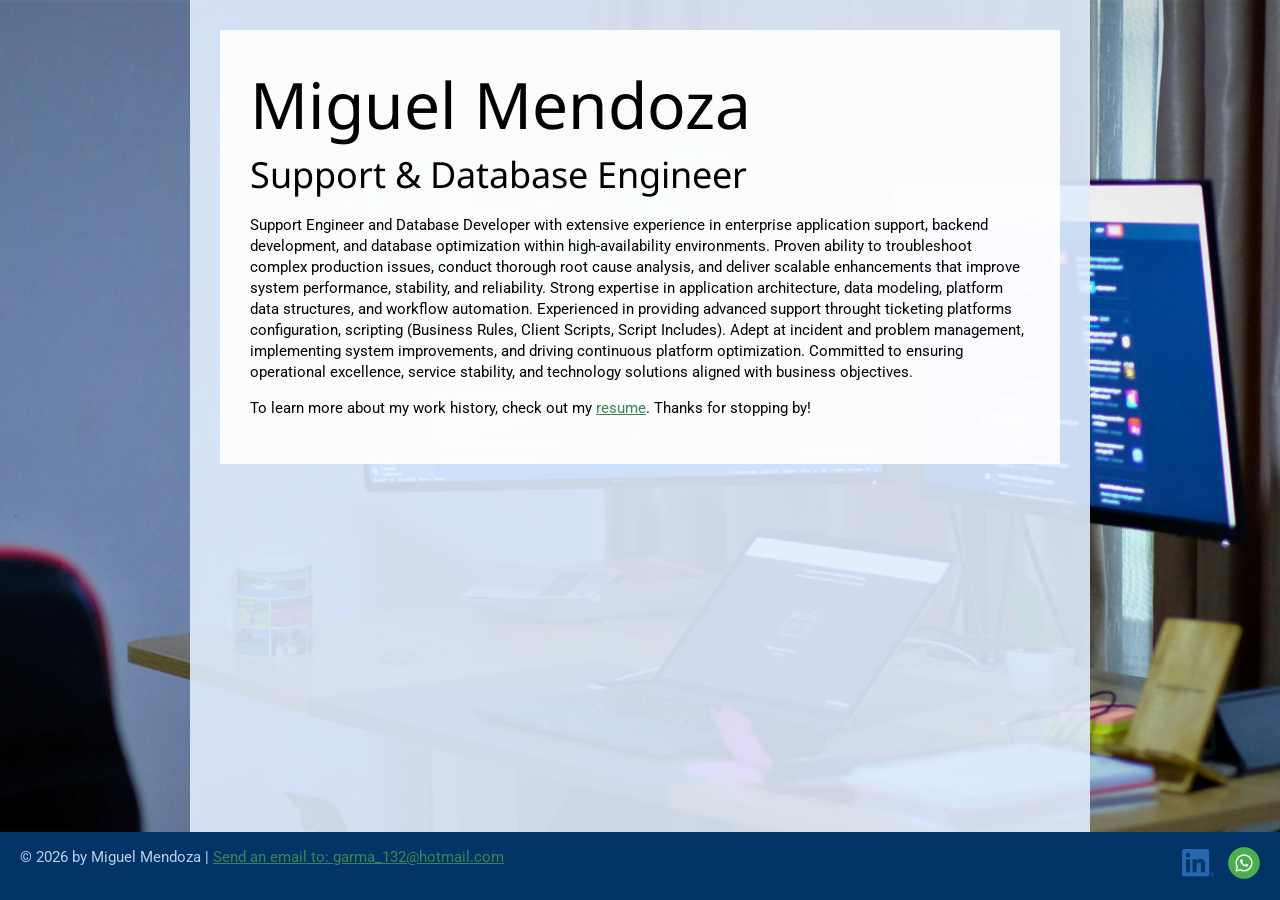
<file: index.html>
<!DOCTYPE html>
<html lang="en">
  <head>
    <meta charset="UTF-8">
    <meta name="viewport" content="width=device-width, initial-scale=1">
    <title>About me | Miguel Mendoza</title>

    <!--Google Fonts-->
    <link rel="preconnect" href="https://fonts.googleapis.com">
    <link rel="preconnect" href="https://fonts.gstatic.com" crossorigin>
    <link
      href="https://fonts.googleapis.com/css2?family=Noto+Sans:ital,wght@0,100..900;1,100..900&family=Roboto:ital,wght@0,100..900;1,100..900&display=swap"
      rel="stylesheet">

    <link rel="stylesheet" href="Resume_Project/CSS/styling.css">
  </head>
  <body class="home">
    <!-- //  INTRO  // -->
     
    <div class="content-wrapper">
      <div class="content-bg" >
        <header>
          <!-- Start content edits below this line. -->
          <h1>Miguel Mendoza</h1>
          <h2>Support & Database Engineer</h2>

          <!-- End content edits here. -->
        </header>

        <!-- //  ABOUT ME  // -->
        <main>
          <!-- Start content edits below this line. -->
          <p>Support Engineer and Database Developer with extensive experience in enterprise application support, backend
          development, and database optimization within high-availability environments. Proven ability to troubleshoot complex
          production issues, conduct thorough root cause analysis, and deliver scalable enhancements that improve system
          performance, stability, and reliability. Strong expertise in application architecture, data modeling, platform data
          structures, and workflow automation.
          
          Experienced in providing advanced support throught ticketing platforms configuration, scripting (Business
          Rules, Client Scripts, Script Includes). Adept at incident and problem
          management, implementing system improvements, and driving continuous platform optimization. Committed to ensuring
          operational excellence, service stability, and technology solutions aligned with business objectives.</p>
          <p>To learn more about my work history, check out my <a href="resume.html"> resume</a>. Thanks for stopping by!</p>

          <!-- End content edits here. -->
        </main>
      </div>
    </div>

    <!-- //  FOOTER INFO, SOCIAL MEDIA  // -->
    <footer>
      <!-- Start content edits below this line. -->
      <p>© 2026 by Miguel Mendoza | <a href="mailto:">Send an email to: garma_132@hotmail.com </a></p>

      <!-- Add or remove any networks. -->
    <ul class="socials">
    <li>
      <a href="https://www.linkedin.com/feed/" target="_blank" rel="noopener noreferrer">
        <img src="Resume_Project/placeholder-images/icon-logo-linkedin.png" alt="My LinkedIn Profile">
      </a>
    </li>
    <li><a href="https://web.whatsapp.com/" target="_blank" rel="noopener noreferrer">
        <img src="Resume_Project/placeholder-images/whatsapp.png" alt="Send me a WhatsApp">
        </a>
    </li>
    </ul>
      <!-- End content edits here. -->
    </footer>
  </body>
</html>
</file>
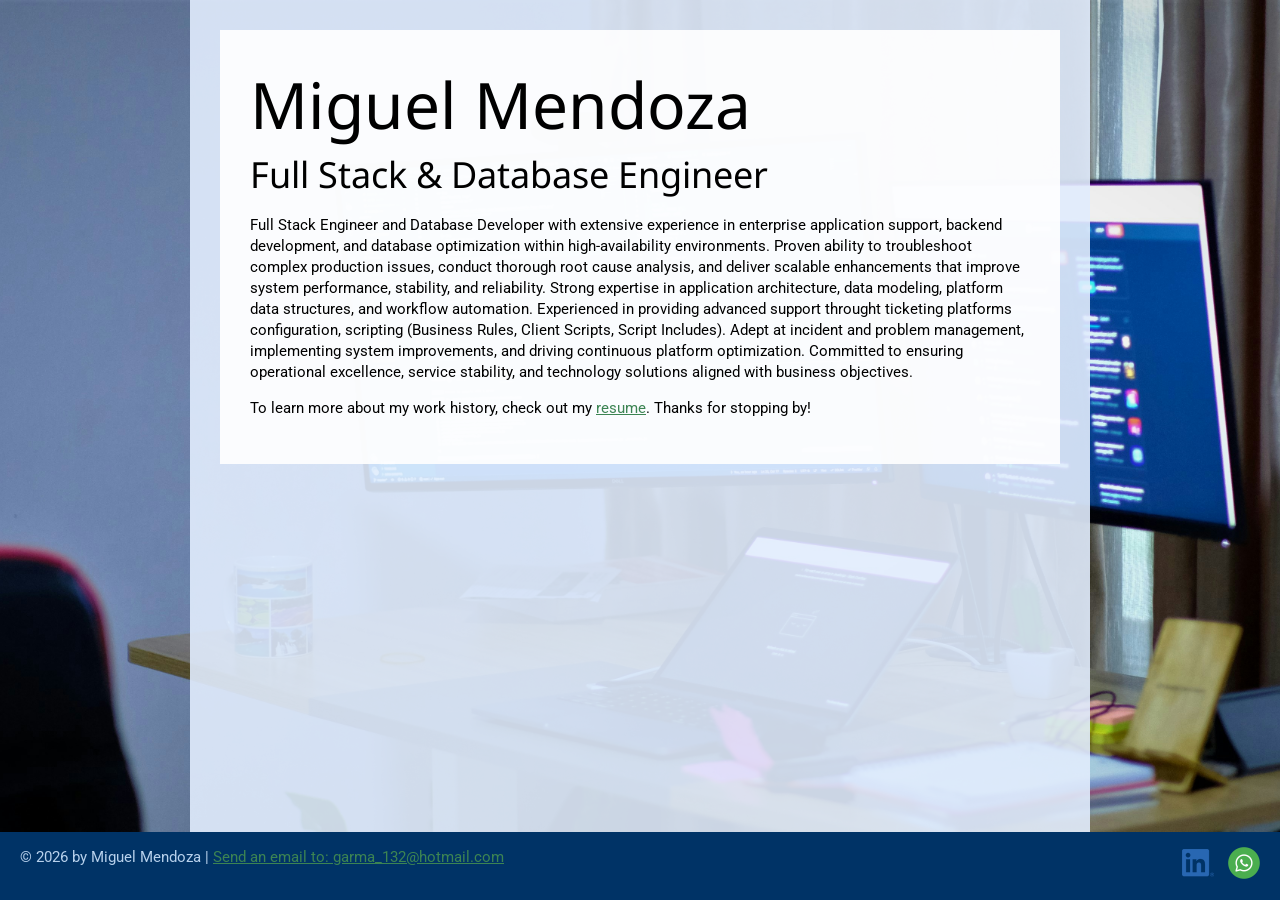
<file: Resume_Project/index.html>
<!DOCTYPE html>
<html lang="en">
  <head>
    <meta charset="UTF-8">
    <meta name="viewport" content="width=device-width, initial-scale=1">
    <title>About me | Miguel Mendoza</title>

    <!--Google Fonts-->
    <link rel="preconnect" href="https://fonts.googleapis.com">
    <link rel="preconnect" href="https://fonts.gstatic.com" crossorigin>
    <link
      href="https://fonts.googleapis.com/css2?family=Noto+Sans:ital,wght@0,100..900;1,100..900&family=Roboto:ital,wght@0,100..900;1,100..900&display=swap"
      rel="stylesheet">

    <link rel="stylesheet" href="CSS/styling.css">
  </head>
  <body class="home">
    <!-- //  INTRO  // -->
     
    <div class="content-wrapper">
      <div class="content-bg" >
        <header>
          <!-- Start content edits below this line. -->
          <h1>Miguel Mendoza</h1>
          <h2>Full Stack & Database Engineer</h2>

          <!-- End content edits here. -->
        </header>

        <!-- //  ABOUT ME  // -->
        <main>
          <!-- Start content edits below this line. -->
          <p>Full Stack Engineer and Database Developer with extensive experience in enterprise application support, backend
          development, and database optimization within high-availability environments. Proven ability to troubleshoot complex
          production issues, conduct thorough root cause analysis, and deliver scalable enhancements that improve system
          performance, stability, and reliability. Strong expertise in application architecture, data modeling, platform data
          structures, and workflow automation.
          
          Experienced in providing advanced support throught ticketing platforms configuration, scripting (Business
          Rules, Client Scripts, Script Includes). Adept at incident and problem
          management, implementing system improvements, and driving continuous platform optimization. Committed to ensuring
          operational excellence, service stability, and technology solutions aligned with business objectives.</p>
          <p>To learn more about my work history, check out my <a href="resume.html"> resume</a>. Thanks for stopping by!</p>

          <!-- End content edits here. -->
        </main>
      </div>
    </div>

    <!-- //  FOOTER INFO, SOCIAL MEDIA  // -->
    <footer>
      <!-- Start content edits below this line. -->
      <p>© 2026 by Miguel Mendoza | <a href="mailto:">Send an email to: garma_132@hotmail.com </a></p>

      <!-- Add or remove any networks. -->
    <ul class="socials">
    <li>
      <a href="https://www.linkedin.com/feed/" target="_blank" rel="noopener noreferrer">
        <img src="placeholder-images/icon-logo-linkedin.png" alt="My LinkedIn Profile">
      </a>
    </li>
    <li><a href="https://web.whatsapp.com/" target="_blank" rel="noopener noreferrer">
        <img src="placeholder-images/whatsapp.png" alt="Send me a WhatsApp">
        </a>
    </li>
    </ul>
      <!-- End content edits here. -->
    </footer>
  </body>
</html>
</file>
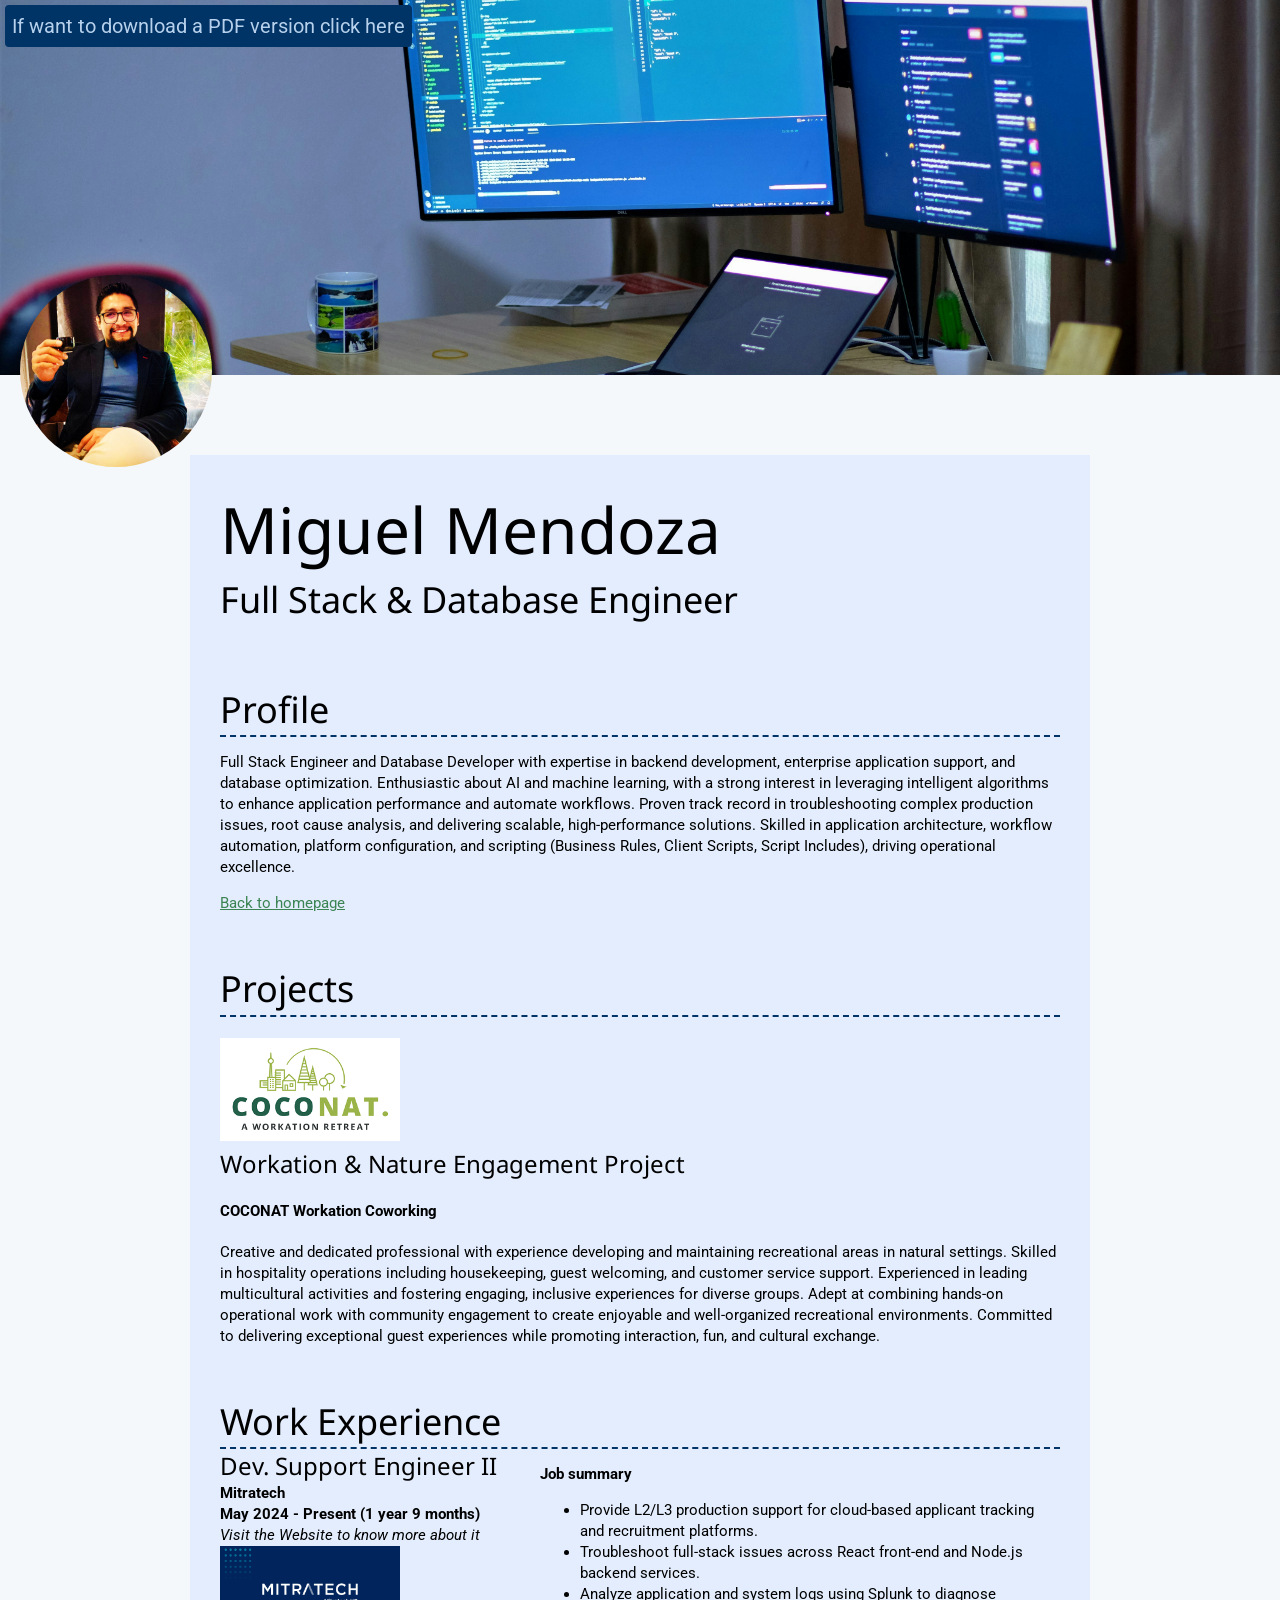
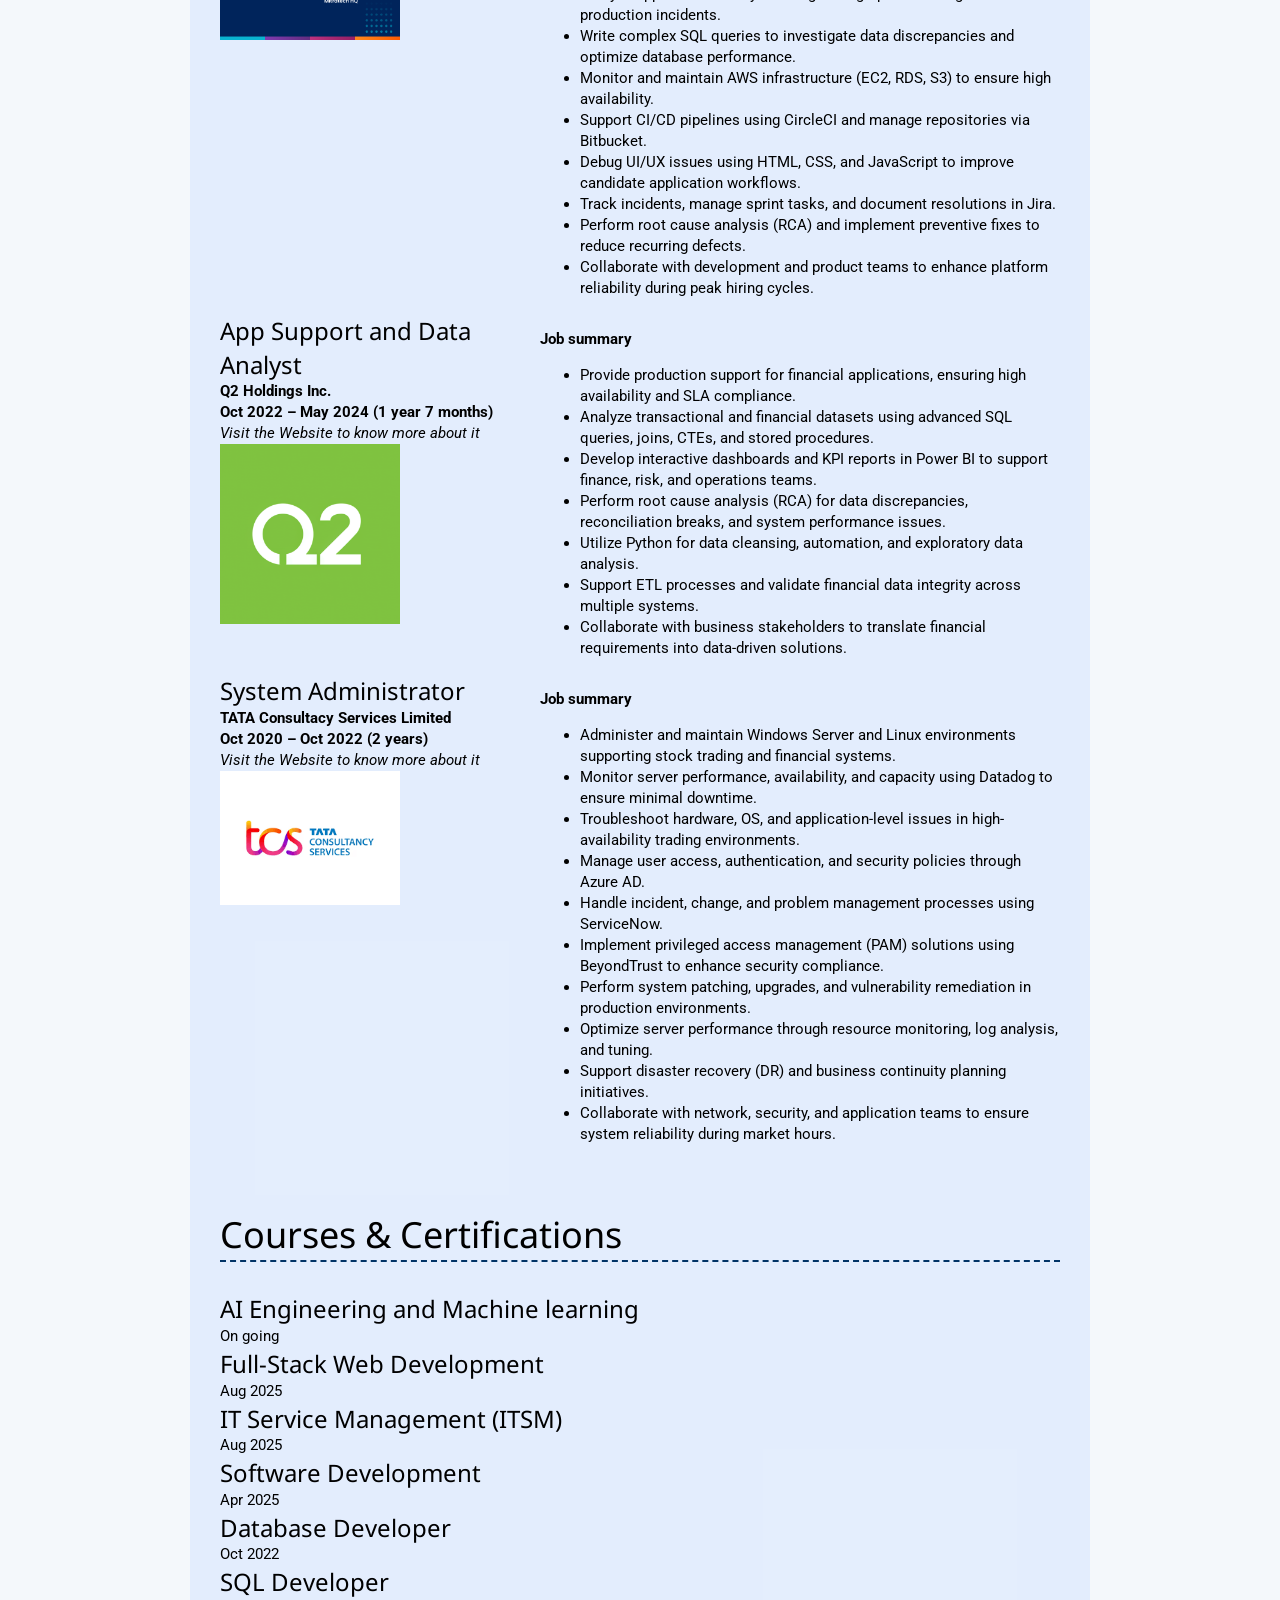
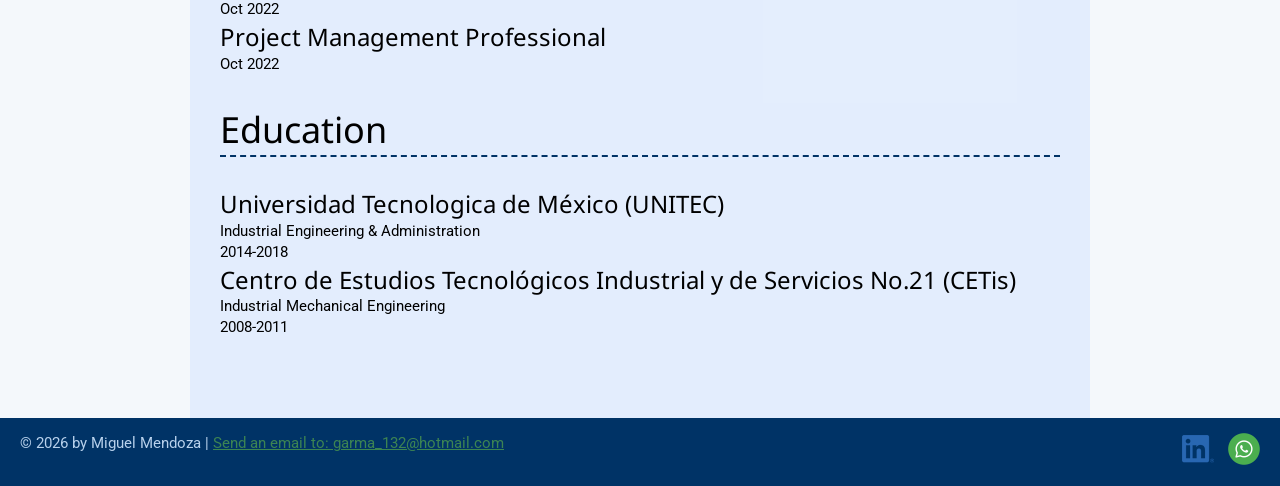
<file: Resume_Project/resume.html>
<!DOCTYPE html>
<html lang="en">
  <head>
    <meta charset="UTF-8">
    <meta name="viewport" content="width=device-width, initial-scale=1">
    <title>Resume | Miguel Mendoza</title>

    <!--Google Fonts-->
    <link rel="preconnect" href="https://fonts.googleapis.com">
    <link rel="preconnect" href="https://fonts.gstatic.com" crossorigin>
    <link
      href="https://fonts.googleapis.com/css2?family=Noto+Sans:ital,wght@0,100..900;1,100..900&family=Roboto:ital,wght@0,100..900;1,100..900&display=swap"
      rel="stylesheet">

      <link rel="stylesheet" href="CSS/styling.css">
  </head>


  <body class="resume">

    

    <a class="download" href="../Resume_Project/placeholder-images/RESUME-MIGUEL-MENDOZA.pdf" target="_blank">If want to download a PDF version click here</a>
    <!-- //  INTRO  // -->

    <header>
        <div class="imgcon">

           <img class="profile-image" alt="my-profile-photo"
            src="../Resume_Project/placeholder-images/profile.jpeg">
          
          </div>
        <div class="content-wrapper">
          <!-- Start content edits below this line. -->
          <h1>Miguel Mendoza</h1>
          <h2>Full Stack & Database Engineer</h2>
        </div>
      <!-- End content edits here. -->
    </header>

    <main class="content-wrapper">

      

      <!-- //  PROFILE  // -->
      <section class="resume-section">
        <!-- Start content edits below this line. -->
        <h2>Profile</h2>
        <p>Full Stack Engineer and Database Developer with expertise in backend development, enterprise application support, and
        database optimization. Enthusiastic about AI and machine learning, with a strong interest in leveraging intelligent
        algorithms to enhance application performance and automate workflows. Proven track record in troubleshooting complex
        production issues, root cause analysis, and delivering scalable, high-performance solutions. Skilled in application
        architecture, workflow automation, platform configuration, and scripting (Business Rules, Client Scripts, Script
        Includes), driving operational excellence.</p>
        <a href="index.html">Back to homepage</a>

        <!-- End content edits here. -->
      </section>

      <!-- //  PROJECTS  // -->
      <section class="resume-section">
        <!-- Start content edits below this line. -->
        <h2>Projects</h2>
        <br>
        <!-- To add more items, copy this whole <section></section> block-->
        <section>
          <a href="https://coconat-space.com/" target="_blank">
            <img class="icon-company" src="../Resume_Project/placeholder-images/coconat-icon.png" alt="Main Website Image">
          </a>
         <br>
          <h3>Workation & Nature Engagement Project</h3>
          <h4>COCONAT Workation Coworking</h4>
          <p>Creative and dedicated professional with experience developing and maintaining recreational areas in natural settings.
          Skilled in hospitality operations including housekeeping, guest welcoming, and customer service support. Experienced in
          leading multicultural activities and fostering engaging, inclusive experiences for diverse groups. Adept at combining
          hands-on operational work with community engagement to create enjoyable and well-organized recreational environments.
          Committed to delivering exceptional guest experiences while promoting interaction, fun, and cultural exchange.</p>
          <!-- link to project -->
         
        
        </section>
        
        <!-- End content edits here. -->
      </section>

      <!-- //  WORK EXPERIENCE  // -->
      <section class="resume-section">
        <!-- Start content edits below this line.  -->
        <h2>Work Experience</h2>

        <!-- To add more items, copy this whole <section></section> block -->
        <section class="work">
          <div class="details">
            <h3>Dev. Support Engineer II</h3>
            <b>
            <p>Mitratech</p>
            <p>May 2024 - Present (1 year 9 months)</p>
            </b>
              
                <i>Visit the Website to know more about it</i>
             
            <a href="https://mitratech.com/" target="_blank">
              <img class="icon-company" src="../Resume_Project/placeholder-images/Mitratech-icon.webp"  alt="Main Website Image">
            </a>
          </div>
          <div class="summaries"> 
              <strong><p>Job summary</p></strong>
          
            <ul>
              <li>Provide L2/L3 production support for cloud-based applicant tracking and recruitment
              platforms.</li>
              <li>Troubleshoot full-stack issues across React front-end and Node.js backend services.</li>
              <li>Analyze application and system logs using Splunk to diagnose production incidents.</li>
              <li>Write complex SQL queries to investigate data discrepancies and optimize database performance.</li>
              <li>Monitor and maintain AWS infrastructure (EC2, RDS, S3) to ensure high availability.</li>
              <li>Support CI/CD pipelines using CircleCI and manage repositories via Bitbucket.</li>
              <li>Debug UI/UX issues using HTML, CSS, and JavaScript to improve candidate application workflows.</li>
              <li>Track incidents, manage sprint tasks, and document resolutions in Jira.</li>
              <li>Perform root cause analysis (RCA) and implement preventive fixes to reduce recurring defects.</li>
              <li>Collaborate with development and product teams to enhance platform reliability during peak hiring cycles.</li>
            </ul>
          </div>
        </section>

        <section class="work">
          <div class="details">
            <h3>App Support and Data Analyst</h3>
            <b>
              <p>Q2 Holdings Inc.</p>
              <p>Oct 2022 – May 2024 (1 year 7 months)</p>
            </b>
        
            <i>Visit the Website to know more about it</i>
        
            <a href="https://www.q2.com/" target="_blank">
              <img class="icon-company" src="../Resume_Project/placeholder-images/qtwo-icon.webp" alt="Main Website Image">
            </a>
          </div>
          <div class="summaries">
            <strong>
              <p>Job summary</p>
            </strong>
        
            <ul>
              <li>Provide production support for financial applications, ensuring high availability and SLA compliance.</li>
              <li>Analyze transactional and financial datasets using advanced SQL queries, joins, CTEs, and stored procedures.</li>
              <li>Develop interactive dashboards and KPI reports in Power BI to support finance, risk, and operations teams.</li>
              <li>Perform root cause analysis (RCA) for data discrepancies, reconciliation breaks, and system performance issues.</li>
              <li>Utilize Python for data cleansing, automation, and exploratory data analysis.</li>
              <li>Support ETL processes and validate financial data integrity across multiple systems.</li>
              <li>Collaborate with business stakeholders to translate financial requirements into data-driven solutions.</li>
            </ul>
          </div>
        </section>

        <section class="work">
          <div class="details">
            <h3>System Administrator</h3>
            <b>
              <p>TATA Consultacy Services Limited</p>
              <p>Oct 2020 – Oct 2022 (2 years)</p>
            </b>
        
            <i>Visit the Website to know more about it</i>
        
            <a href="https://www.tcs.com/" target="_blank">
              <img class="icon-company" src="../Resume_Project/placeholder-images/tcs-icon.png" alt="Main Website Image">
            </a>
          </div>
          <div class="summaries">
            <strong>
              <p>Job summary</p>
            </strong>
        
            <ul>
              <li>Administer and maintain Windows Server and Linux environments supporting stock trading and financial systems.</li>
              <li>Monitor server performance, availability, and capacity using Datadog to ensure minimal downtime.</li>
              <li>Troubleshoot hardware, OS, and application-level issues in high-availability trading environments.</li>
              <li>Manage user access, authentication, and security policies through Azure AD.</li>
              <li>Handle incident, change, and problem management processes using ServiceNow.</li>
              <li>Implement privileged access management (PAM) solutions using BeyondTrust to enhance security compliance.</li>
              <li>Perform system patching, upgrades, and vulnerability remediation in production environments.</li>
              <li>Optimize server performance through resource monitoring, log analysis, and tuning.</li>
              <li>Support disaster recovery (DR) and business continuity planning initiatives.</li>
              <li>Collaborate with network, security, and application teams to ensure system reliability during market hours.</li>
            </ul>
          </div>
        </section>

        <!-- End content edits here. -->
      </section>

      <!-- //  EDUCATION & CERTIFICATIONS  // -->
      <section class="resume-section">
        <!-- Start content edits below this line.  -->
        <h2>Courses & Certifications</h2>

        <section class="education">
          
          <h3>AI Engineering and Machine learning</h3>
          <p>On going</p>
          <h3>Full-Stack Web Development</h3>
          <p>Aug 2025</p>
          <h3>IT Service Management (ITSM)</h3>
          <p>Aug 2025</p>
          <h3>Software Development</h3>
          <p>Apr 2025</p>
          <h3>Database Developer</h3>
          <p>Oct 2022</p>
          <h3>SQL Developer</h3>
          <p>Oct 2022</p>
          <h3>Project Management Professional</h3>
          <p>Oct 2022</p>
        
        
        </section>

        <h2>Education</h2>

        <!-- To add more items, copy this whole <section></section> block -->
        <section class="education">
          <h3>Universidad Tecnologica de México (UNITEC)</h3>
          <p>Industrial Engineering & Administration</p>
          <p>2014-2018</p>

          <h3>Centro de Estudios Tecnológicos Industrial y de Servicios No.21 (CETis)</h3>
          <p>Industrial Mechanical Engineering</p>
          <p>2008-2011</p>

        </section>

        <!-- End content edits here. -->
      </section>
    </main>

    <!-- //  FOOTER INFO, SOCIAL MEDIA  // -->
    <footer>
      <!-- Start content edits below this line. -->
      <p>© 2026 by Miguel Mendoza | <a href="mailto:">Send an email to: garma_132@hotmail.com </a></p>

      <!-- Add or remove any networks. -->
      <ul class="socials">
        <li>
            <a href="https://www.linkedin.com/feed/" target="_blank" rel="noopener noreferrer">
              <img src="placeholder-images/icon-logo-linkedin.png" alt="My LinkedIn Profile">
            </a>
            </li>
            <li><a href="https://web.whatsapp.com/" target="_blank" rel="noopener noreferrer">
                <img src="placeholder-images/whatsapp.png" alt="Send me a WhatsApp">
              </a>
        </li>
      </ul>
      
      <!-- End content edits here. -->
    </footer>
  </body>
</html>
</file>
<file: Resume_Project/CSS/styling.css>
/*
COLOR PALLETE
Color	             Hex	    Description
Sky Blue	      #A8D0E6	 Light, airy, soft blue
Cornflower Blue	  #6699CC	 Medium blue, calm and professional
Royal Blue	      #3366CC	 Strong, classic blue
Deep Blue	      #003366	 Dark, authoritative blue
Teal Blue	      #006699	 Slightly greenish-blue, adds contrast
*/

/*GLOBAL STYLE*/
html{
    box-sizing: border-box;
    font-size: 62.5%;
}
*, *:before, *:after{
    box-sizing: inherit;
}
html, body{
    height: 100%;
}
body {
    background:#F4F8FB;
    margin: 0;
    font-family: "Roboto", sans-serif;
    font-size: 1.5rem;
    line-height: 1.4;
}
h1,h2,h3 {
    font-family: "Noto Sans", sans-serif;
    font-weight: 400;
    margin: 0;
}
h1 {
    font-size: clamp(3rem, 5vw, 7rem);
}

h2 {
    font-size: clamp(2rem, 3vw, 3.6rem);
}

h3 {
    font-size: clamp(1.8rem, 2vw, 2.4rem);
}
/*links*/
a{
    color: #3c8453;
}
a:hover{
    color: #6699CC;
    text-decoration: none;
}
footer a{
    color: #3c8453;
}
footer a:hover{
    color: #6699CC;
}

.content-wrapper {
    background: rgb(226 237 253 / 90%);
    width: 90%;
    max-width: 900px;
    margin: 0 auto;
    padding: clamp(1.5rem, 3vw, 3rem);
    }
img {
    max-width: 100%;
    height: auto;
}

/*HOME*/

.home{
    background: url(../placeholder-images/bg_resumev2.jpg) no-repeat;
    background-size: cover ;
    background-position: center;
    display: flex;
    flex-direction: column;
}
.home .content-wrapper{
    /*background: rgb(255 255 255 / 0.9);*/
    flex: 1 0 auto;
}
.content-bg{
    background: rgb(255 255 255 / 0.9);
    padding: 30px;
    
}

/*RESUME*/
.resume header::before {
    background: url(../placeholder-images/bg_resumev2.jpg) center / cover;
    background-size: cover;
    content: "" ;
    display: block;
    height: 375px;
}

.resume-section{
    margin-bottom: 5rem;
}
.resume-section h2{
    border-bottom: 2px dashed #003366;
}
.download {
    position: fixed;
    top: 5px;
    left: 5px;
    background: #003366;
    color: #b7d1ec;
    border-radius: 4px;
    padding: 7px;
    text-decoration: none;
    font-size: 2rem;
    letter-spacing: 0.1;
}
@media (max-width: 768px) {
    .download {
        position: static;
        display: inline-block;
        margin-bottom: 1rem;
    }
}
/*profile*


/*projects
  ---add this class="project-item" to put on the left hand side any text after the image.

.project-item{
    display: flow-root;
    margin: 30px 0;
}
.project-item img{
    float: left;
    width: 300px;
} */
  
.imgcon{
    position: relative;
        padding: 4rem;
}

 .profile-image{
        width: clamp(120px, 15vw, 220px);
            aspect-ratio: 1 / 1;
            border-radius: 50%;
            object-fit: cover;
        
            position: absolute;
            top: -10rem;
            left: 2rem;
    }
    


/*Work Experience*/
.work {
    display: grid;
    grid-template-columns: 300px 1fr;
    gap: 2rem;
}
@media (max-width: 768px) {
    .work {
        grid-template-columns: 1fr;
    }
}
.details p{
    margin: 0;
}
.icon-company{
    max-width: 180px;
        height: auto;
}
.summary p:first-child{
    margin-top: 0;
}
.education{
    margin: 30px 0;
}
.education p{
    margin: 0;
}
/*FOOTER*/
 footer{
    background: #003366;
    color: #b7d1ec;
    display: flex;
    justify-content: space-between;
    padding: 0 20px;
 }
 @media (max-width: 768px) {
     footer {
         flex-direction: column;
         text-align: center;
         gap: 1rem;
     }
 }
 .socials{
    list-style-type: none;
    padding: 0;
 }
 .socials img{
    width: 32px;
 }
 .socials li {
    display: inline-block;
    margin-left: 1rem;
 }
 .socials img:hover{
    opacity: 0.5;
 }
</file>
